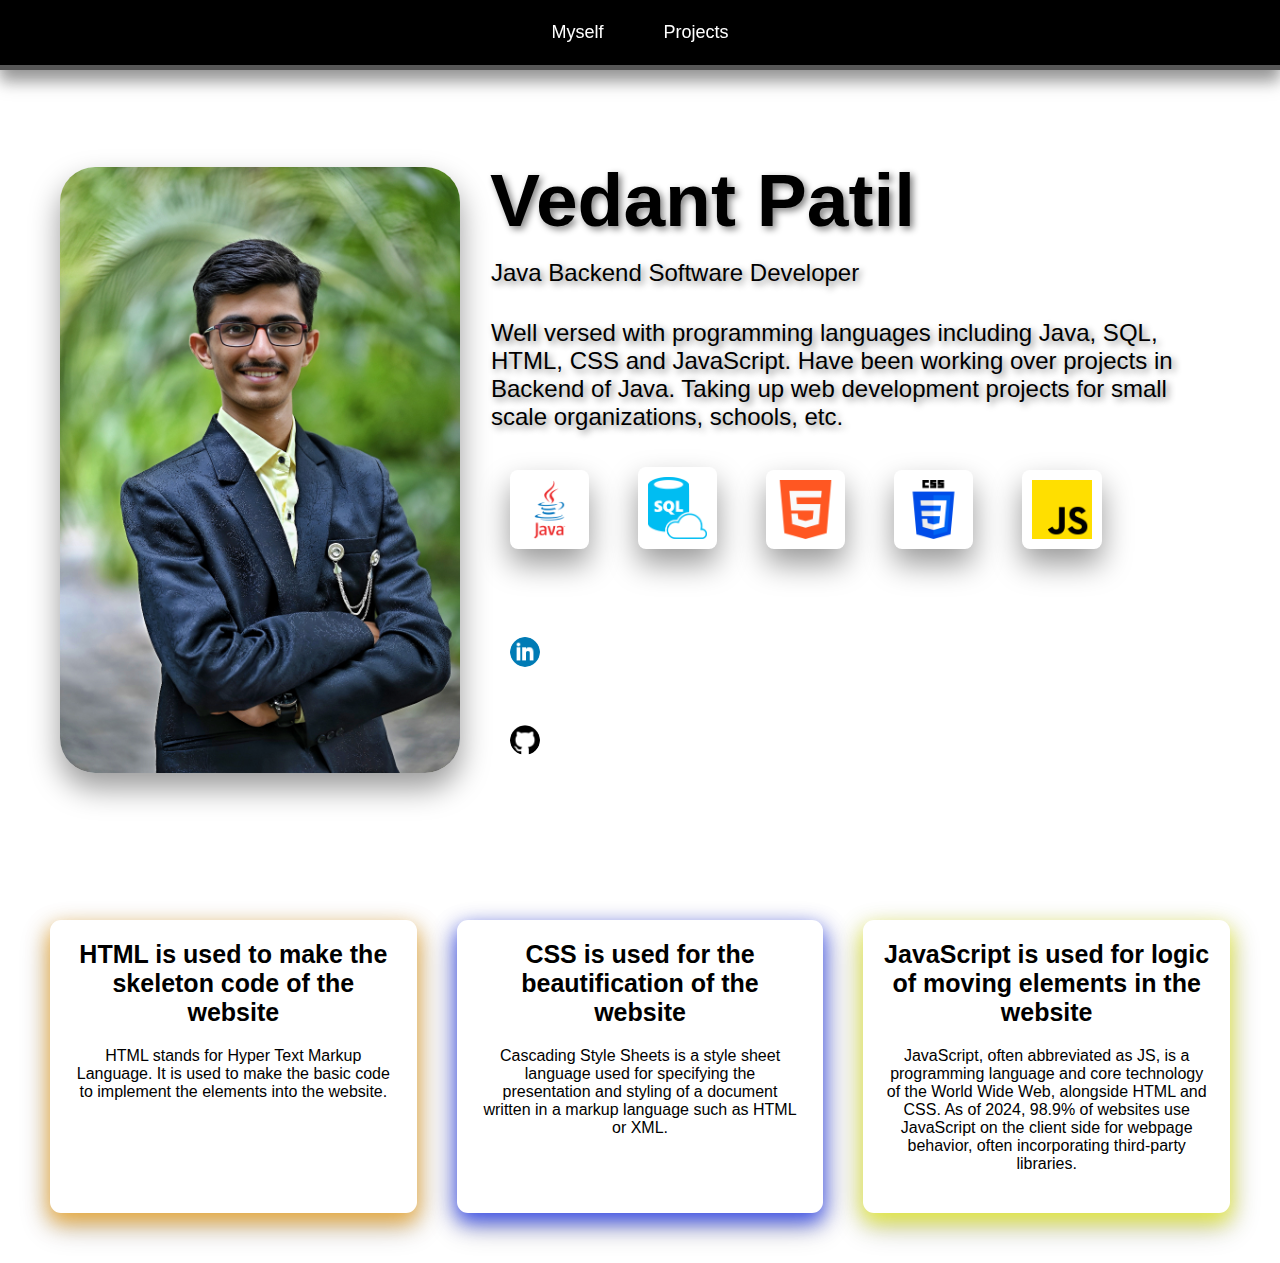
<file: index.html>
<!DOCTYPE html>
<html lang="en">

<head>
    <meta charset="UTF-8">
    <meta name="viewport" content="width=device-width, initial-scale=1.0">
    <link rel="stylesheet" href="css/style1.css">
    <title>Document</title>
</head>

<body>
    <nav class="navbar">
        <div class="nav-list">
            <ul>
                <li><a href="index.html">Myself</a></li>
                <li><a href="projects.html">Projects</a></li>
            </ul>
        </div>
    </nav>

    <section class="heading">
        <div class="image">
            <img src="img/IMG_20221229_092414.jpg" alt="" class="me">

            <div class="info">
                <h1>Vedant Patil</h1>
                <p class="domain">Java Backend Software Developer</p>
                <p class="myself">Well versed with programming languages including Java, SQL, HTML, CSS and JavaScript.
                    Have been working over projects in Backend of Java.
                    Taking up web development projects for small scale organizations, schools, etc.
                </p>
                <img src="img/java.jpg" alt="java" class="lang">
                <img src="img/SQL.jpg" alt="sql" class="lang">
                <img src="img/html.jpg" alt="html" class="lang">
                <img src="img/css.jpg" alt="css" class="lang">
                <img src="img/JS.jpg" alt="js" class="lang">

                <div class="social">
                    <a href="www.linkedin.com/in/vedantpatil3107"><img src="img/linked_in.jpg" alt=""
                            class="social"></a>
                    <a href="https://github.com/Vedant5489"><img src="img/github.jpg" alt="" class="social"></a>
                </div>
            </div>
        </div>
    </section>

    <section class="cards">
        <div class="uses">
            <div class="card1">
                <h1>HTML is used to make the skeleton code of the website</h1>
                <p>HTML stands for Hyper Text Markup Language. It is used to make the basic code to implement the
                    elements into the website. </p>
            </div>
            <div class="card2">
                <h1>CSS is used for the beautification of the website</h1>
                <p>Cascading Style Sheets is a style sheet language used for specifying the presentation and styling of
                    a document written in a markup language such as HTML or XML.</p>
            </div>
            <div class="card3">
                <h1>JavaScript is used for logic of moving elements in the website</h1>
                <p>JavaScript, often abbreviated as JS, is a programming language and core technology of the World Wide
                    Web, alongside HTML and CSS. As of 2024, 98.9% of websites use JavaScript on the client side for
                    webpage behavior, often incorporating third-party libraries.</p>
            </div>
        </div>
    </section>

</body>

</html>
</file>
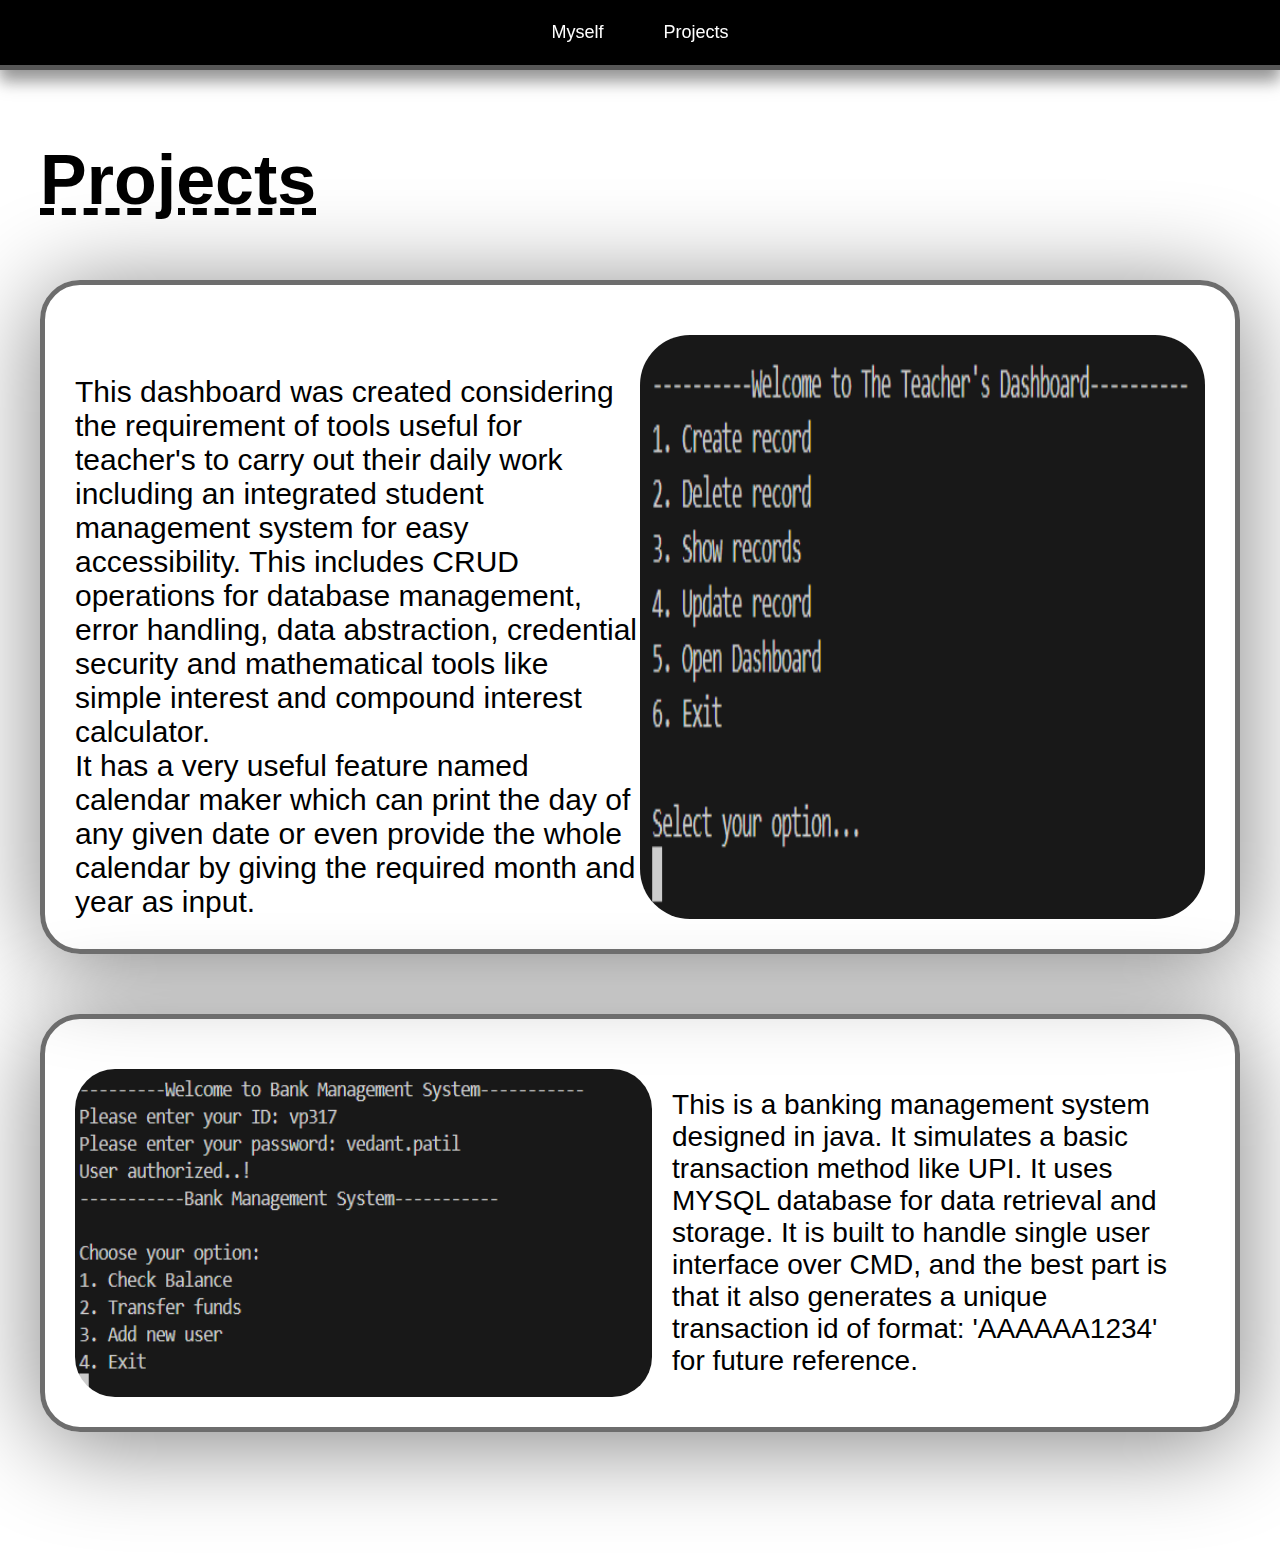
<file: projects.html>
<!DOCTYPE html>
<html lang="en">

<head>
    <meta charset="UTF-8">
    <meta name="viewport" content="width=device-width, initial-scale=1.0">
    <link rel="stylesheet" href="css/style1.css">
    <title>Document</title>
</head>

<body>
    <nav class="navbar">
        <div class="nav-list">
            <ul>
                <li><a href="index.html">Myself</a></li>
                <li><a href="projects.html">Projects</a></li>
            </ul>
        </div>
    </nav>

    <section class="projects">
        <h1>Projects</h1>

        <div class="proj1">
            <p>This dashboard was created considering the requirement of tools useful for teacher's
                to carry out their daily work including an integrated student management system for easy accessibility.
                This includes CRUD operations for database management, error handling, data abstraction, credential
                security and mathematical tools like simple interest and compound interest calculator. 
                <br>It has a very useful feature named calendar maker which can print the day of any given date or even
                provide the whole calendar by giving the required month and year as input.</p>
            <img src="img/dashboard.png" alt="">
        </div>

        <div class="proj2">
            <img src="image.png" alt="">
            <p>This is a banking management system designed in java. It simulates a basic transaction method like  UPI. 
                It uses MYSQL database for data retrieval and storage. It is built to handle single user interface over CMD,
                and the best part is that it also generates a unique transaction id of format: 'AAAAAA1234' for future reference.
            </p>
        </div>
    </section>

</body>

</html>
</file>
<file: css/style1.css>
/* Setting margin and padding to default */

* {
    margin: 0;
    padding: 0;
    font-family:'Segoe UI', Tahoma, Geneva, Verdana, sans-serif;
}

/* Navbar section  */

.navbar {
    padding: 20px;
    background-color: black;
    box-shadow: 0 10px 14px 0 rgba(0, 0, 0, 0.3), 0 13px 18px 0 rgba(0, 0, 0, 0.17);
    top: 0;
    border-bottom: 5px rgb(87, 87, 87) solid;
    position: sticky;
}

.navbar ul {
    list-style: none;
    display: flex;
    justify-content: center;
}

.navbar ul li {
    padding: 2px 20px;
}

.navbar ul li a {
    text-decoration: none;
    color: white;
    font-size: large;
    padding: 6px;
    border: 4px solid rgb(0, 0, 0);
    border-radius: 9px;
    font-family: 'Gill Sans', 'Gill Sans MT', Calibri, 'Trebuchet MS', sans-serif;
}

.navbar ul li a:hover {
    color: black;
    background-color: white;
}

/* Heading section */

.heading {
    padding: 40px;
    display: flex;
    align-items: center;
    background-color: rgb(255, 255, 255);
    height: 80vh;
}

.heading .image {
    display: flex;
}

.heading img{
    margin: 20px;
    border-radius: 35px;
    box-shadow: 0 15px 30px 0 rgba(0, 0, 0, 0.4);
}

.heading .info h1 {
    font-size: 75px;
}

.heading .lang {
    margin-top: 20px;
    padding: 10px;
    border-radius: 8px;
    background-color: white;
    box-shadow: 0px 0px 18px 10 rgba(0, 0, 0, 0.4);
    width: 8%;
}

.heading .social{
    width: 20%;    
    margin-top: 30px;
    align-items: end;
    box-shadow: none;
}

.heading .social img:hover {
    box-shadow: 2px 10px 50px 8px black;
}

.heading .info {
    font-size: xx-large;
    margin: 10px;
    text-shadow: 3px 3px 7px grey;
}

.heading .info .myself {
    font-size: x-large;
}

.heading p {
    font-size: large;
    padding: 16px 1px;
}

.info p.domain {
    font-size: x-large;
}

/* Cards section */

.uses{
    display: flex;
    margin: 30px;
    text-align: center;

}

.uses h1{
    font-size: 25px;
}

.uses p {
    padding: 20px 2px;
}

.card1 {
    margin: 20px;
    padding: 20px;
    width: 33%;
    background-color: white;
    box-shadow: 0 8px 20px 1px rgba(255, 162, 0, 0.67), 0 12px 30px 0 rgba(0, 0, 0, 0.3);
    border-radius: 11px;
    font-family: Cambria, Cochin, Georgia, Times, 'Times New Roman', serif;
}

.card2 {
    margin: 20px;
    padding: 20px;
    width: 33%;
    background-color: white;
    box-shadow: 0 8px 20px 1px rgba(0, 30, 255, 0.67), 0 12px 30px 0 rgba(0, 0, 0, 0.3);
    border-radius: 11px;
    font-family: Cambria, Cochin, Georgia, Times, 'Times New Roman', serif;
}

.card3 {
    margin: 20px;
    padding: 20px;
    width: 33%;
    background-color: white;
    box-shadow: 0 8px 20px 1px rgb(246 255 0 / 67%), 0 12px 30px 0 rgba(0, 0, 0, 0.3);
    border-radius: 11px;
    font-family: Cambria, Cochin, Georgia, Times, 'Times New Roman', serif;
}

.image img.me {
    width: 400px;
}

/* Projects part */

.projects {
    padding: 70px 40px;
}

.projects h1 {
    font-size: 70px;
    text-decoration: underline dashed;
}

.projects .proj1,.proj2 {
    display: flex;
    padding: 30px;
    margin: 60px 0px;
    padding-top: 50px;
    border-radius: 40px;
    box-shadow: 0px 10px 100px 0px grey;
    border: 5px rgb(109, 109, 109) solid;
}

.projects .proj1 p{
    font-size: 30px;
    padding-top: 40px;
    width: 50%;
}

.projects .proj2 p{
    font-size: 28px;
    padding: 20px;
}

.projects .proj2 img {
    width: 4500px;
    border-radius: 40px;
}

.projects .proj1 img {
    width: 50%;
    border-radius: 50px;
}
</file>
